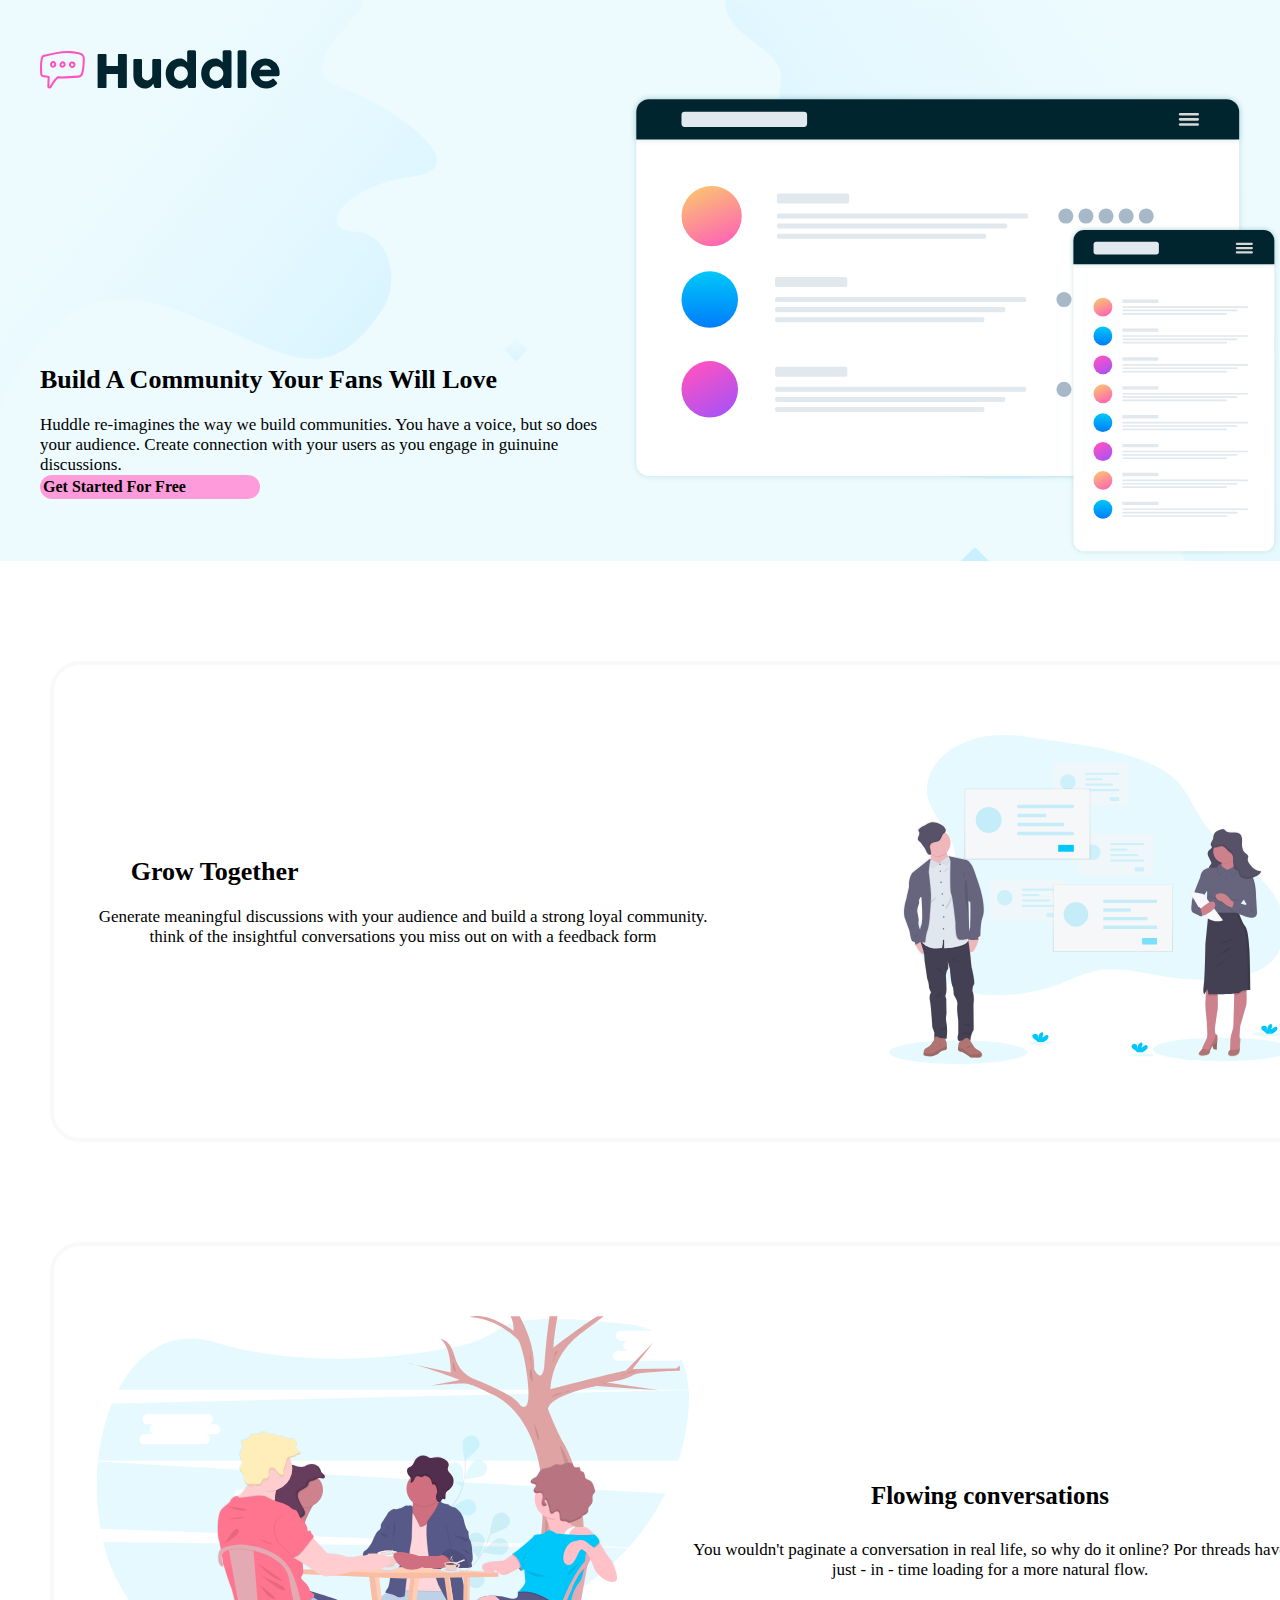
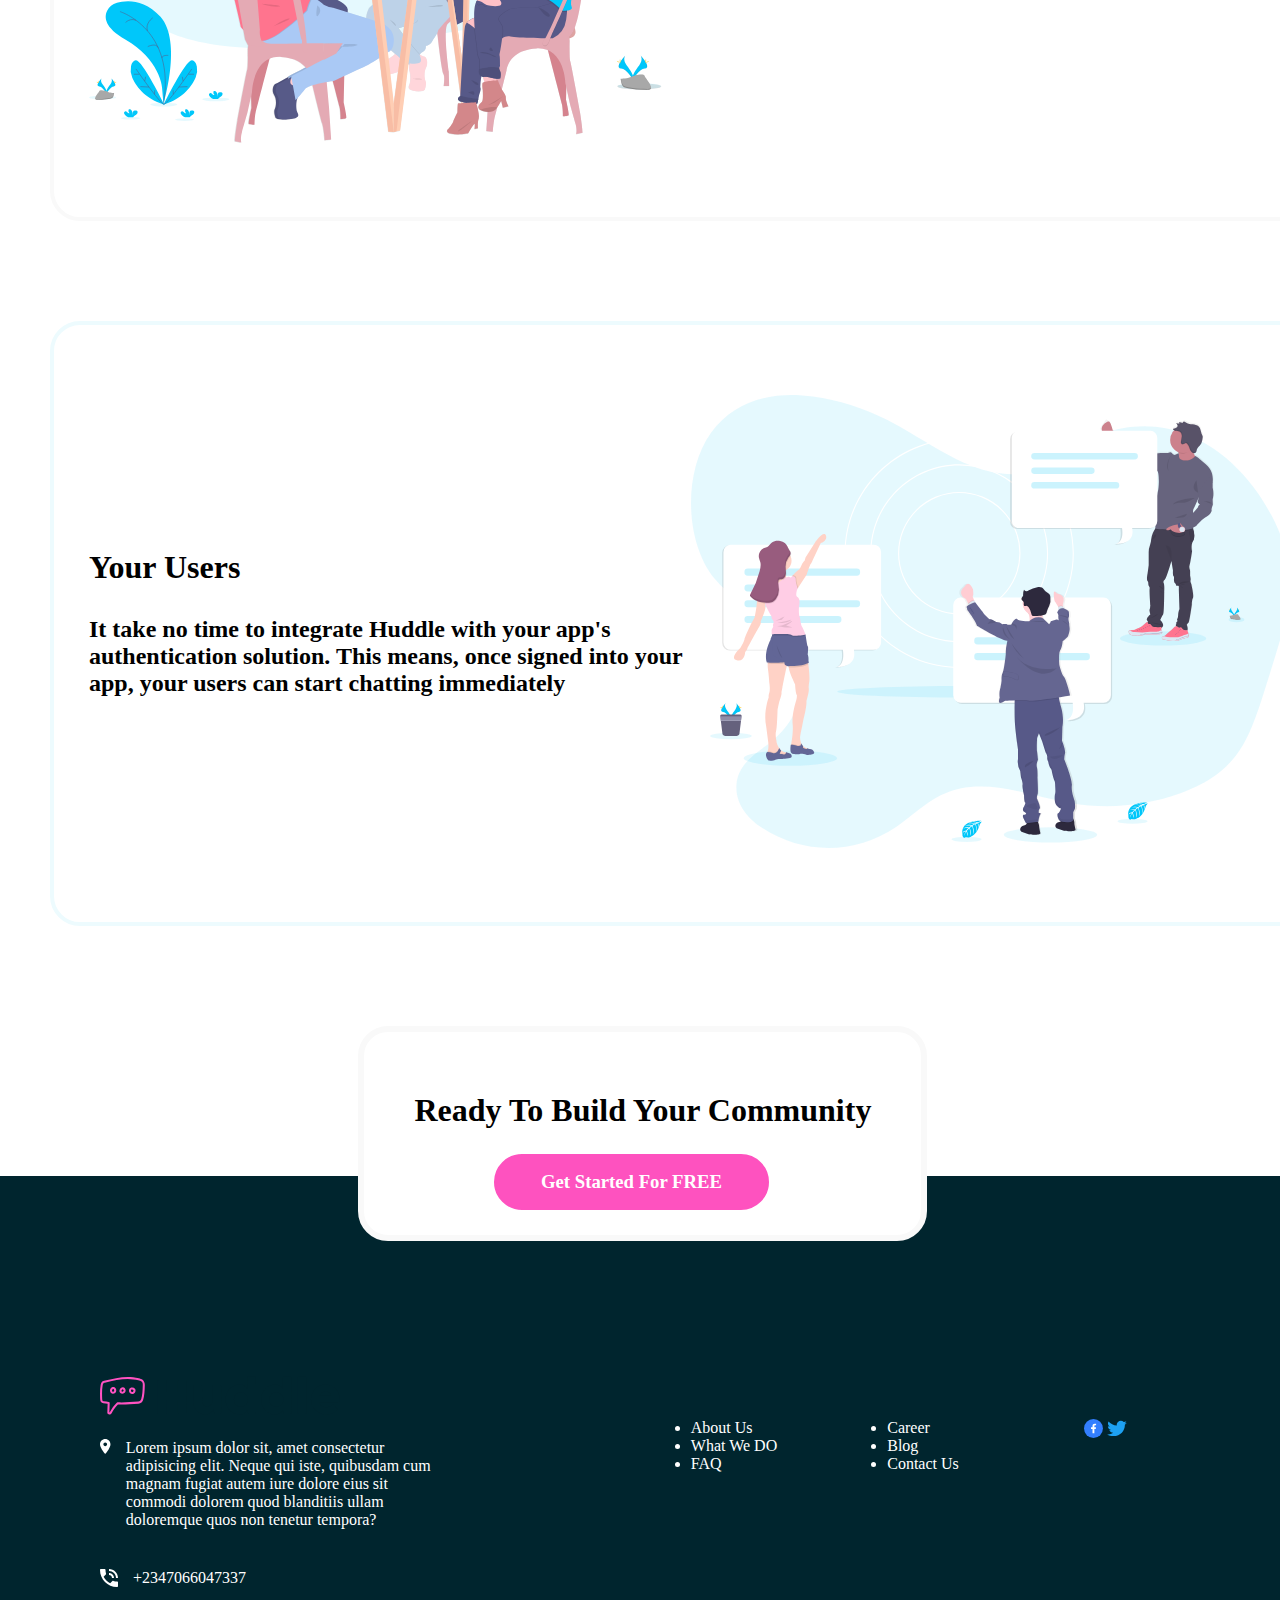
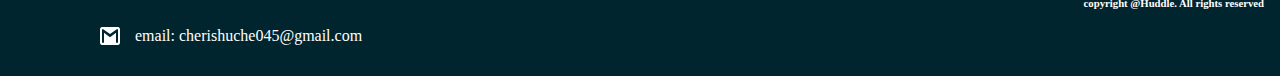
<file: images/project/index.html>
<!DOCTYPE html>
<html lang="en">
<head>
    <meta charset="UTF-8">
    <meta name="viewport" content="width=device-width, initial-scale=1.0">
    <title>my capstone project</title>
    <link rel="shortcut icon" type="png" href="favicon-32x32.png">
    <link rel="stylesheet" href="index.css">
    <link rel="stylesheet" href="responsive.css">
</head>

<body>
    <!-- <header section> -->
    <header class="head">
        <div class="header-section">
            <div class="A">
                <img src="logo.svg" alt=""></div>
            <!-- <div class="B">
                <h3>try it free</h3>
            </div> -->
        </div>
        
        <!-- header section 2 -->
        <header class="header-section1">
            <div class="C">
                <h1 class="com">Build A Community Your Fans Will Love</h1>
                <H4 class="coma">Huddle re-imagines the way we build communities. You have a voice, but so does your audience. Create connection with your users as you engage in guinuine discussions.</H4>
                <div class="div">
                    <h4>Get Started For Free</h4>
                </div>
            </div>
            <div>
                <img  class="D" src="illustration-mockups.svg" alt="">
            </div>
        </header>
    </header>
    <!-- header section 3 -->
    <header class="header-section2">
        <div class="E">
          <h1 class="E1">Grow Together</h1>  
          <h3 class="E2">Generate meaningful discussions with your audience and build a strong loyal community. think of the insightful conversations you miss out on with a feedback form</h3>
        </div>
          <div class="F" style="text-align: right;">
            <img class="image1" src="illustration-grow-together.svg" width="600px" alt="">
          </div>
        
    </header>
    <!-- header-section 4 -->
    <header class="header-section3">
        <div style="text-align: left;">
            <img class="G" src="illustration-flowing-conversation.svg" width="600px" alt="">
        </div>
    <div class="GO">
        <h1 class="G1">Flowing conversations</h1>
        <h2 class="G2">You wouldn't paginate a conversation in real life, so why do it online? Por threads have just - in - time loading for a more natural flow.</h2>
        </div>
        
    </header>
    <!-- header-section 5 -->
     <header class="header-section4">
        <div class="H" style="text-align: left;">
            <h1 class="H1">Your Users</h1>
            <h2 class="H2">It take no time to integrate Huddle with your app's authentication solution. This means, once signed into your app, your users can start chatting immediately</h2>
        </div>
        <div>
            <img class="HH" src="illustration-your-users.svg" width="650px">

        </div> 

    </header> 
    <div class="CHE" style="text-align: center;">
       <div class="CHE1">
            <H1>Ready To Build Your Community</H1>
       </div>
       <div class="CHE2">
        <h3>Get Started For FREE</h3>
       </div>
    </div>

    <footer class="footer-section">
        <div>
            <img class="logo" src="logo.svg" alt="">
        </div>
        <div class="footer" id="foot1">
        <div>
            <div class="images">
                <img class="icon-location" src="icon-location.svg">
                <p class="lorem">Lorem ipsum dolor sit, amet consectetur adipisicing elit. Neque qui iste, quibusdam cum magnam fugiat autem iure dolore eius sit commodi dolorem quod blanditiis ullam doloremque quos non tenetur tempora?</p>
            </div>
            <div class="images">
                <img class="phone" src="icon-phone.svg" alt="">
                <p>+2347066047337</p>
            </div>
            <div class="images">
                <img class="email" src="icon-email.svg" alt="">
                <p>email: cherishuche045@gmail.com</p>
            </div>

        </div>
     <div class="footer" id="foot2">
            <ul>
                <li>About Us</li>
                <li>What We DO</li>
                <li>FAQ</li>
            </ul>
        </div>
        <div class="footer" id="foot2">
            <ul>
                <li>Career</li>
                <li>Blog</li>
                <li>Contact Us</li>
            </ul>
        </div>
        <div class="footer" id="foot3">
            <div>
                <img src="facebook.svg" width="10%">
                <img src="twitter-logo-2429.svg" width="10%">
            </div>
                <div class="copyright">
                    <h6>copyright @Huddle. All rights reserved</h6>
                </div>
        </div>
    </div>
    </footer>

    
</body>
</html>
</file>
<file: images/project/index.css>
*{
    margin: 0px;
    padding: 0px;
    box-sizing: border-box;
    /* flex-wrap: wrap; */
}
.head{
    background-image: url(bg-hero-desktop.svg);
    background-color: #EDFBFE;
}
.header-section{
    display: flex;

}
.A{
    width: 230px;
    margin-left: 40px;
    margin-top: 50px;

}
.B{
    border: 2px solid white; 
    background-color: white;
    border-radius: 40px;
    /* margin-top: 50px; */
    margin-left: 750px;
    width: 190px;
    display: flex;
    justify-content: center;
    align-items: center;
}
.header-section1{
    display: flex;
}
.C{
    margin-left: 40px;

}
.com{
    margin-top: 210px;
    font-size: 58px;
    font-weight: 900px;
}
.coma{
    margin-top: 20px;
    font-size: 20px;
}
.div{
    border: 3px solid #FD9BDB;
    background-color: #FD9BDB;
    width: 220px;
    border-radius: 40px;
} 
.D{
    width: 650px;
}

.header-section2{
    display: flex;
    align-items: center;
    border: 4px solid #F9f9f9;
    border-radius: 30px;
    margin: 100px 50px;
    padding: 70px 35px;
} 
.image1{
    width: 600px;
}

 .E1{
   width: 40%;
}


.E2{
   margin-top: 20px;
}

.header-section3{
    display: flex;
    align-items: center;
    border: 4px solid #F9f9f9;
    border-radius: 30px;
    margin: 100px 50px;
    padding: 70px 35px;
}

.G1{
 
}

.G2{
    margin-top: 30px;
    
}
  
.header-section4{
    display: flex;
    align-items: center;
    border-radius: 30px;
    margin: 100px 50px;
    padding: 70px 35px;
    border: 4px solid #EDFBFE;
}

.H1{
width: 40%;

}

.H2{
    margin-top: 30px;
}
.HH{
    width: 600px;
}

.CHE{
    border: 6px solid #F9f9f9;
    padding: 25px 50px;
    border-radius: 30px;
    position: absolute;
    left: 28%;
    background-color: white;
}

.CHE1{
    margin-top: 35px;

}
.CHE2{
    border: 2px solid #FE52BF;
    border-radius: 40px;
    background-color: #FE52BF;
    color: white;
    margin-top: 25px;
    margin-left: 80px;
    max-width: 60%;
    padding: 15px 0px;
}

.footer-section{
    background-color: #00252E;
    margin-top: 250px;
    color: white;
    width: 100%;
    height: 500px;

}
.footer{
    display: flex;
    width: 100%;
}

.images{
    display: flex;
    padding: 20px 100px;
}
.logo{
    margin-top: 200px; 
    padding-left: 100px;
}

.footer #foot1{
     width: 30%; 
   
}

.footer #foot2{
    width: 35%;
}
.footer #foot3{
    width: 35%;

}
.lorem{
    width: 65%;
}

.icon-location{
   height: 15px;
   padding-right: 15px;
}

.phone{
    padding-right: 15px;
}
.email{
    padding-right: 15px;
}
.copyright{
    margin-top: 100px;
}
#foot3{
    display: grid;
}
</file>
<file: images/project/responsive.css>
@media (min-width:576px) and (max-width:1499px){
    .header-section1{
        width: 100%;
        align-items: center;
    }
    #C{
        text-align: center;

    }
    .com{
        font-size: 26px;
        font-weight: 900;
    }
    .coma{
        font-size: 17px;
        font-weight: 500;
    }
    #D{
        width: 50%;
    }
    .header-section2{
        width: 100%;
        align-items: center;
    }
    .E{
       text-align: center;
    }
    .E1{
        font-size: 26px;
        font-weight: 600;
    }
    .E2{
        font-size: 17px;
        font-weight: 500;
    }
    .image1{
        width: 70%;
    }


    .header-section3{
        width: 100%;
    }
    .GO{
        text-align: center;
    }
    .G1{
        font-size: 25px;
        font-weight: 650;
    }
    .G2{
        font-size: 17px;
        font-weight: 500;
    }
    .header-section4{
        width: 100%;
    }
    .footer-section{
        /* width: 100px; */
    }
    
}




@media (max-width:575px) {
.header-section1{
    flex-wrap: wrap;
    width: 100%;
}
.coma{
    width: 75%;
}
.com{
    font-size: 40px;
}

.D{
    width: 70%;
}

.header-section2{
    flex-wrap: wrap;
    width: 100%;
}
.image1{
    width: 80%;
    order: 1;
}
.E{
    order: 2;
    width: 100%;
}
.E1{
    font-size: 40PX;
}
.E2{
    width: 70%;
}

.header-section3{
    flex-wrap: wrap;
    width: 100%;
}
.G{
    width: 80%;
    order: 1;
}
.GO{
    width: 100%;
    order: 2;
}
.G1{
    font-size: 39px;
}
.G2{
    width: 70%;
}
.header-section4{
    flex-wrap: wrap;
    width: 100%;
}
.HH{
    width: 100%;
    order: 1;
}
.H{
    order: 2;
}
.CHE{
    width: 80%;
    position: absolute;
    left: 9%;
}
.footer-section{
    width: 100%;
    height: 720px;
}
.footer{
    flex-wrap: wrap;
}
#foot2{
    flex-wrap: wrap;
}
}
</file>
